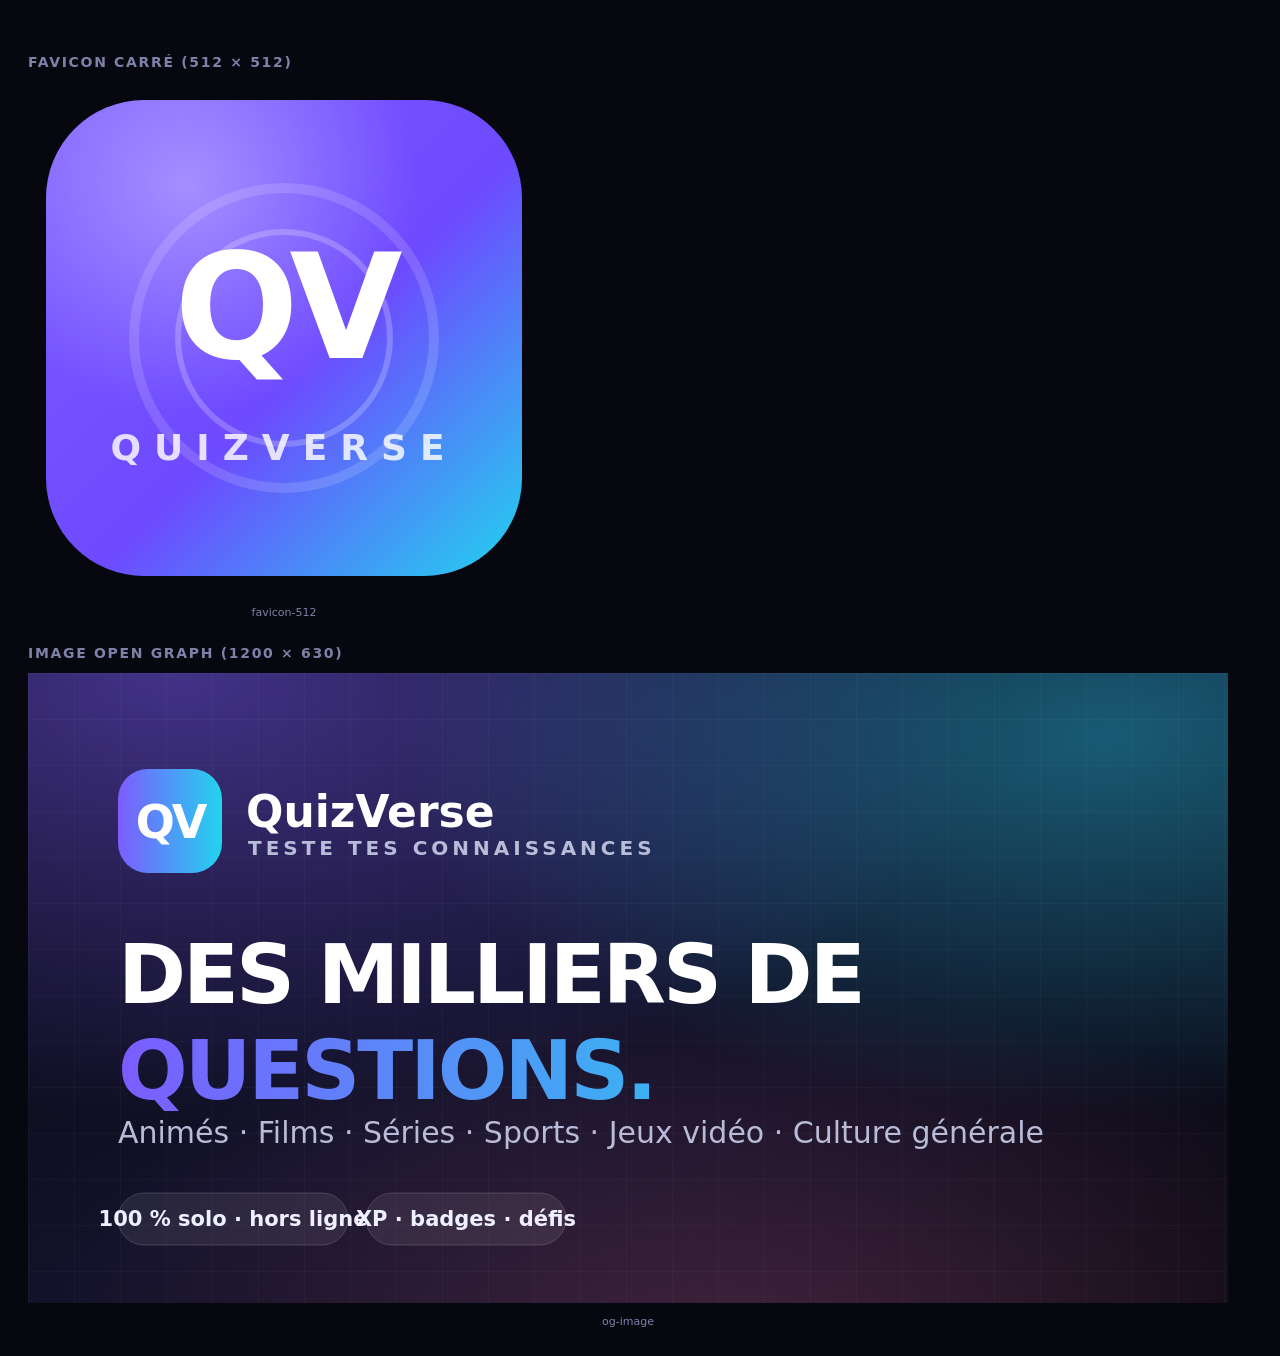
<file: icons.html>
<!DOCTYPE html>
<html lang="fr">
<head>
<meta charset="utf-8">
<title>QuizVerse — fabrique d'icônes (outil de développement)</title>
<style>
  body { margin: 0; background: #07070f; color: #eef0ff; font-family: Inter, "Segoe UI", system-ui, sans-serif; padding: 28px; }
  h2 { font-size: 14px; letter-spacing: .12em; text-transform: uppercase; color: #7e82a8; margin: 26px 0 12px; }
  .row { display: flex; gap: 22px; align-items: flex-end; flex-wrap: wrap; }
  .cell { text-align: center; }
  .cell span { display: block; font-size: 11px; color: #7e82a8; margin-top: 8px; }

  /* ---------- Blocs à capturer ---------- */
  #favicon-square { width: 512px; height: 512px; border-radius: 0; overflow: hidden; }
  #og-image { width: 1200px; height: 630px; overflow: hidden; position: relative; }

  .mark-bg { position: absolute; inset: 0; }
  .mark-content { position: absolute; inset: 0; display: grid; place-items: center; }
</style>
</head>
<body>

<h2>Favicon carré (512 × 512)</h2>
<div class="row">
  <div class="cell">
    <svg id="favicon-square" viewBox="0 0 512 512" xmlns="http://www.w3.org/2000/svg">
      <defs>
        <linearGradient id="g1" x1="0" y1="0" x2="1" y2="1">
          <stop offset="0%" stop-color="#7c5cff"/>
          <stop offset="55%" stop-color="#6d4aff"/>
          <stop offset="100%" stop-color="#22d3ee"/>
        </linearGradient>
        <radialGradient id="g2" cx="30%" cy="18%" r="80%">
          <stop offset="0%" stop-color="#ffffff" stop-opacity=".34"/>
          <stop offset="60%" stop-color="#ffffff" stop-opacity="0"/>
        </radialGradient>
        <filter id="soft" x="-40%" y="-40%" width="180%" height="180%">
          <feGaussianBlur stdDeviation="16"/>
        </filter>
      </defs>
      <rect width="512" height="512" rx="112" fill="#07070f"/>
      <rect x="18" y="18" width="476" height="476" rx="98" fill="url(#g1)"/>
      <rect x="18" y="18" width="476" height="476" rx="98" fill="url(#g2)"/>
      <circle cx="256" cy="256" r="150" fill="none" stroke="#ffffff" stroke-opacity=".14" stroke-width="10"/>
      <circle cx="256" cy="256" r="106" fill="none" stroke="#ffffff" stroke-opacity=".22" stroke-width="6"/>
      <text x="256" y="236" text-anchor="middle" dominant-baseline="middle"
            font-family="Inter, Segoe UI, system-ui, Arial, sans-serif" font-size="146"
            font-weight="800" letter-spacing="-9" fill="#ffffff">QV</text>
      <text x="256" y="368" text-anchor="middle" dominant-baseline="middle"
            font-family="Inter, Segoe UI, system-ui, Arial, sans-serif" font-size="36"
            font-weight="700" letter-spacing="13" fill="#ffffff" fill-opacity=".82">QUIZVERSE</text>
    </svg>
    <span>favicon-512</span>
  </div>
</div>

<h2>Image Open Graph (1200 × 630)</h2>
<div class="row">
  <div class="cell">
    <svg id="og-image" viewBox="0 0 1200 630" xmlns="http://www.w3.org/2000/svg">
      <defs>
        <linearGradient id="bg" x1="0" y1="0" x2="1" y2="1">
          <stop offset="0%" stop-color="#07070f"/>
          <stop offset="50%" stop-color="#12122a"/>
          <stop offset="100%" stop-color="#07070f"/>
        </linearGradient>
        <linearGradient id="accent" x1="0" y1="0" x2="1" y2="0">
          <stop offset="0%" stop-color="#7c5cff"/>
          <stop offset="100%" stop-color="#22d3ee"/>
        </linearGradient>
        <radialGradient id="halo1" cx="12%" cy="0%" r="70%">
          <stop offset="0%" stop-color="#7c5cff" stop-opacity=".5"/>
          <stop offset="100%" stop-color="#7c5cff" stop-opacity="0"/>
        </radialGradient>
        <radialGradient id="halo2" cx="90%" cy="10%" r="60%">
          <stop offset="0%" stop-color="#22d3ee" stop-opacity=".38"/>
          <stop offset="100%" stop-color="#22d3ee" stop-opacity="0"/>
        </radialGradient>
        <radialGradient id="halo3" cx="60%" cy="110%" r="60%">
          <stop offset="0%" stop-color="#f472b6" stop-opacity=".24"/>
          <stop offset="100%" stop-color="#f472b6" stop-opacity="0"/>
        </radialGradient>
        <pattern id="grid" width="46" height="46" patternUnits="userSpaceOnUse">
          <path d="M46 0H0v46" fill="none" stroke="#ffffff" stroke-opacity=".05"/>
        </pattern>
      </defs>
      <rect width="1200" height="630" fill="url(#bg)"/>
      <rect width="1200" height="630" fill="url(#halo1)"/>
      <rect width="1200" height="630" fill="url(#halo2)"/>
      <rect width="1200" height="630" fill="url(#halo3)"/>
      <rect width="1200" height="630" fill="url(#grid)"/>

      <!-- logo -->
      <g transform="translate(90 96)">
        <rect width="104" height="104" rx="30" fill="url(#accent)"/>
        <text x="52" y="56" text-anchor="middle" dominant-baseline="middle"
              font-family="Inter, Segoe UI, system-ui, Arial, sans-serif" font-size="46" font-weight="800"
              letter-spacing="-3" fill="#ffffff">QV</text>
        <text x="128" y="46" dominant-baseline="middle"
              font-family="Inter, Segoe UI, system-ui, Arial, sans-serif" font-size="44" font-weight="800"
              fill="#ffffff">QuizVerse</text>
        <text x="130" y="80" dominant-baseline="middle"
              font-family="Inter, Segoe UI, system-ui, Arial, sans-serif" font-size="20" font-weight="600"
              letter-spacing="4" fill="#b9bcd8">TESTE TES CONNAISSANCES</text>
      </g>

      <text x="90" y="330" font-family="Inter, Segoe UI, system-ui, Arial, sans-serif" font-size="82"
            font-weight="900" letter-spacing="-3" fill="#ffffff">DES MILLIERS DE<tspan x="90" dy="96" fill="url(#accent)">QUESTIONS.</tspan></text>
      <text x="90" y="470" font-family="Inter, Segoe UI, system-ui, Arial, sans-serif" font-size="30"
            font-weight="500" fill="#b9bcd8">Animés · Films · Séries · Sports · Jeux vidéo · Culture générale</text>

      <g transform="translate(90 520)" font-family="Inter, Segoe UI, system-ui, Arial, sans-serif">
        <rect width="230" height="52" rx="26" fill="#ffffff" fill-opacity=".08" stroke="#ffffff" stroke-opacity=".16"/>
        <text x="115" y="27" text-anchor="middle" dominant-baseline="middle" font-size="21" font-weight="700" fill="#eef0ff">100 % solo · hors ligne</text>
        <rect x="248" width="200" height="52" rx="26" fill="#ffffff" fill-opacity=".08" stroke="#ffffff" stroke-opacity=".16"/>
        <text x="348" y="27" text-anchor="middle" dominant-baseline="middle" font-size="21" font-weight="700" fill="#eef0ff">XP · badges · défis</text>
      </g>
    </svg>
    <span>og-image</span>
  </div>
</div>

<script>
/**
 * Rend chaque SVG en PNG et déclenche un téléchargement.
 * Utilisé pour produire assets/icons/*.png et assets/images/og-image.png.
 * (outil de développement uniquement — aucun code de ce fichier n'est livré dans le site)
 */
function svgToPng(svgEl, w, h, fileName, mime, quality) {
  return new Promise(function (resolve, reject) {
    const clone = svgEl.cloneNode(true);
    clone.setAttribute('width', w);
    clone.setAttribute('height', h);
    const xml = new XMLSerializer().serializeToString(clone);
    const url = 'data:image/svg+xml;charset=utf-8,' + encodeURIComponent(xml);
    const img = new Image();
    img.onload = function () {
      const c = document.createElement('canvas');
      c.width = w; c.height = h;
      const ctx = c.getContext('2d');
      ctx.drawImage(img, 0, 0, w, h);
      c.toBlob(function (blob) {
        if (!blob) { reject(new Error('toBlob a échoué')); return; }
        const a = document.createElement('a');
        a.href = URL.createObjectURL(blob);
        a.download = fileName;
        document.body.appendChild(a);
        a.click();
        setTimeout(function () { URL.revokeObjectURL(a.href); a.remove(); }, 800);
        resolve(fileName + ' (' + Math.round(blob.size / 1024) + ' Ko)');
      }, mime || 'image/png', quality);
    };
    img.onerror = function () { reject(new Error('chargement SVG impossible')); };
    img.src = url;
  });
}

window.exportIcons = async function () {
  const done = [];
  const sq = document.getElementById('favicon-square');
  const og = document.getElementById('og-image');
  done.push(await svgToPng(sq, 512, 512, 'favicon-512.png'));
  done.push(await svgToPng(sq, 192, 192, 'favicon-192.png'));
  done.push(await svgToPng(sq, 180, 180, 'apple-touch-icon.png'));
  done.push(await svgToPng(sq, 64, 64, 'favicon-64.png'));
  done.push(await svgToPng(og, 1200, 630, 'og-image.jpg', 'image/jpeg', 0.88));
  done.push(await svgToPng(og, 1200, 630, 'og-image.png'));
  return done;
};
</script>

</body>
</html>
</file>
